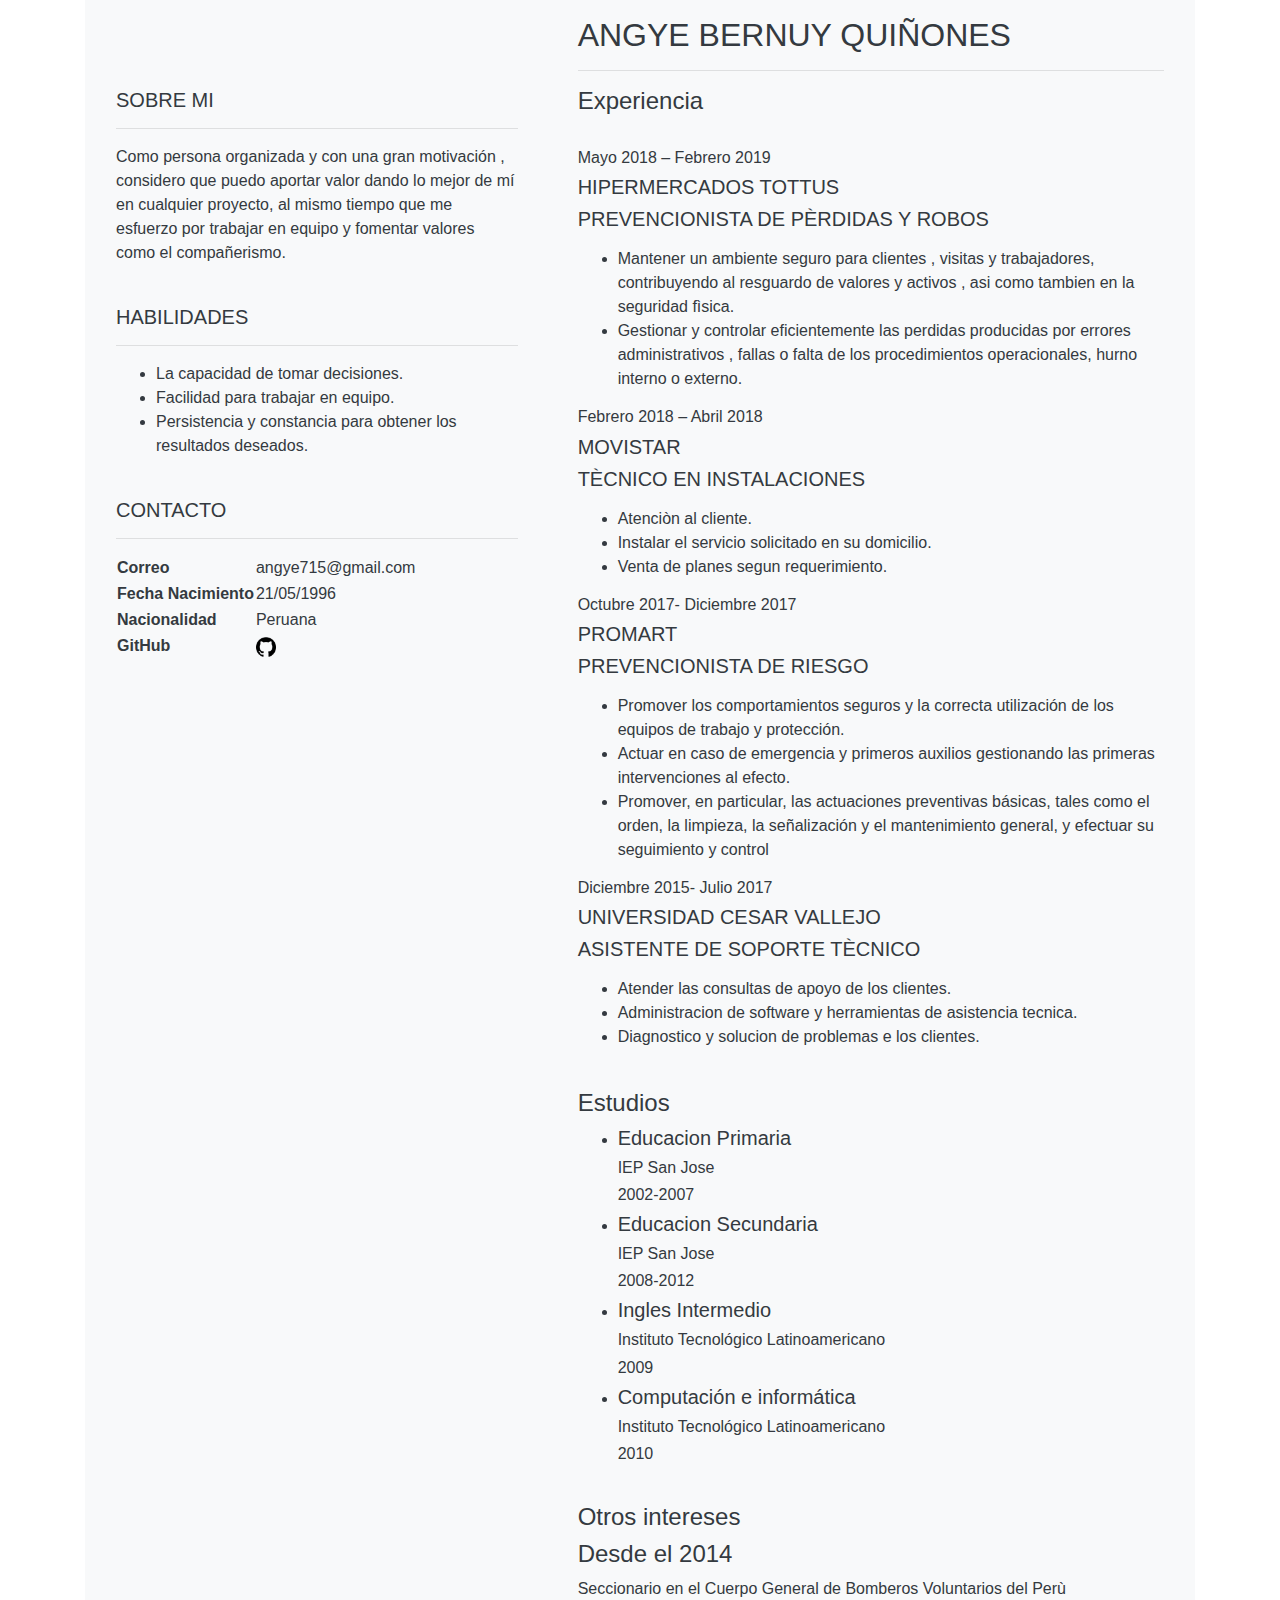
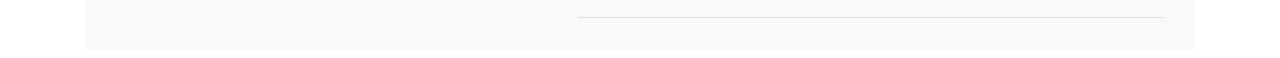
<file: mi cv.html>
<!DOCTYPE html>
<html lang="en">
    <head>
        <meta charset="UTF-8">
        <meta name="viewport" content="width=device-width, initial-scale=1.0">
        <link rel="stylesheet" href="bootstrap-4.5.2-dist/css/bootstrap.css">

        <title>Mi CV</title>
        </head>
        <div class="p-3 mb-2 bg-light text-dark">
         <body class="container" >
            <div class="row">
                <div class="col col-5" >
                    <div class="col-md-12">
        <br>
        <br>
        <br>
            <h5>
                SOBRE MI
            </h5>
            <hr>
            <p>
                Como persona organizada y con una gran motivación , considero que puedo aportar valor dando lo mejor de mí en cualquier proyecto, al mismo tiempo que me esfuerzo por trabajar en equipo y fomentar valores como el compañerismo.  </p>
         <br>
            <h5>HABILIDADES</h5>
            <hr>
            <p>
               <ul>
                   <li>La capacidad de tomar decisiones.</li>
                   <li>Facilidad para trabajar en equipo.</li>
                   <li>Persistencia y constancia para obtener los resultados deseados.</li>
               </ul> 
            </p>
            <br>
            <h5>CONTACTO</h5>
            <hr>
            <table>
                <tbody>
                <tr>
                    <th>Correo</th>
                    <td>angye715@gmail.com</td>
                </tr>
                <tr>
                    <th>Fecha Nacimiento</th>
                    <td>21/05/1996</td>
                </tr>
                <tr>
                    <th>Nacionalidad</th>
                    <td>Peruana</td>
                </tr>
                <tr>
                    <th>GitHub</th>
                <td>
                    <a href="https://github.com/angyetza" target="_blank">
                        <img src="github.png" height="20px"/></a>
                </td> 
                </tr>
                </tbody>
            </table>
                </div>
                </div>
         
            <div class="col col-7">
                <div class="col-md-12">               
                    <h2 class="text-left">
                        ANGYE BERNUY QUIÑONES
                    </h2>
           <hr>
            <h4>Experiencia</h4>
<br>
                <h6>Mayo 2018 – Febrero 2019</h6>
                <H5>HIPERMERCADOS TOTTUS</H5>
                <h5>PREVENCIONISTA DE PÈRDIDAS Y ROBOS</h5>
          
                <p>
                    <ul>
                    <li>Mantener un ambiente seguro para clientes , visitas y trabajadores, contribuyendo al resguardo de valores y activos , asi como tambien en la seguridad fìsica.</li>
                    <li>Gestionar y controlar eficientemente las perdidas producidas por errores administrativos , fallas o falta de los procedimientos operacionales, hurno interno o externo.</li>
                    </ul>
                </p>
            
                <h6>Febrero 2018 – Abril 2018</h6>
                <H5>MOVISTAR</H5>
                <h5>TÈCNICO EN INSTALACIONES</h5>
                <p>
                    <ul>
                    <li>Atenciòn al cliente.</li>
                    <li>Instalar el servicio solicitado en su domicilio. </li>
                    <li>Venta de planes segun requerimiento.</li>
                    </ul>
                </p>
                <h6>Octubre 2017- Diciembre 2017</h6>
                <H5>PROMART</H5>
                <h5>PREVENCIONISTA DE RIESGO</h5>
                <p>
                    <ul>
                    <li>Promover los comportamientos seguros y la correcta utilización de los equipos de trabajo y protección.</li>
                    <li>Actuar en caso de emergencia y primeros auxilios gestionando las primeras intervenciones al efecto. </li>
                    <li>Promover, en particular, las actuaciones preventivas básicas, tales como el orden, la limpieza, la señalización y el mantenimiento general, y efectuar su seguimiento y control</li>
                    </ul>
                </p>
                <h6> Diciembre 2015- Julio 2017</h6>
                <H5>UNIVERSIDAD CESAR VALLEJO</H5>
                <h5>ASISTENTE DE SOPORTE TÈCNICO</h5>
                <p>
                    <ul>
                    <li>Atender las consultas de apoyo de los clientes.</li>
                    <li>Administracion de software y herramientas de asistencia tecnica. </li>
                    <li>Diagnostico y solucion de problemas e los clientes.</li>
                    </ul>
                </p>
                <br>
            <h4>Estudios</h4>

            <ul>
                <li>
                <h5>Educacion Primaria</h5>
                   <H6>IEP San Jose</H6>
                   <H6>2002-2007</H6> 
                </li>
                <li>
                       <h5>Educacion Secundaria</h5>
                       <H6>IEP San Jose</H6>
                       <H6>2008-2012</H6> 
                    </li>
                    <li>
                    <h5>Ingles Intermedio</h5>
                       <H6>Instituto Tecnol&oacute;gico Latinoamericano</H6>
                       <H6>2009</H6> 
                    </li>
                <li>
                <h5>Computaci&oacute;n e inform&aacute;tica</h5>
                   <H6>Instituto Tecnol&oacute;gico Latinoamericano</H6>
                   <H6>2010</H6> 
                </li>
                  </ul>
                  <br>
            <h4>Otros intereses</h4>
            <h4> Desde el 2014</h4>
            <p>
                Seccionario en el Cuerpo General de Bomberos Voluntarios del Perù
            </p>
            <hr/>
            </div>
            </div>
            
            
     </body>
        </div>
     </html>
</file>
